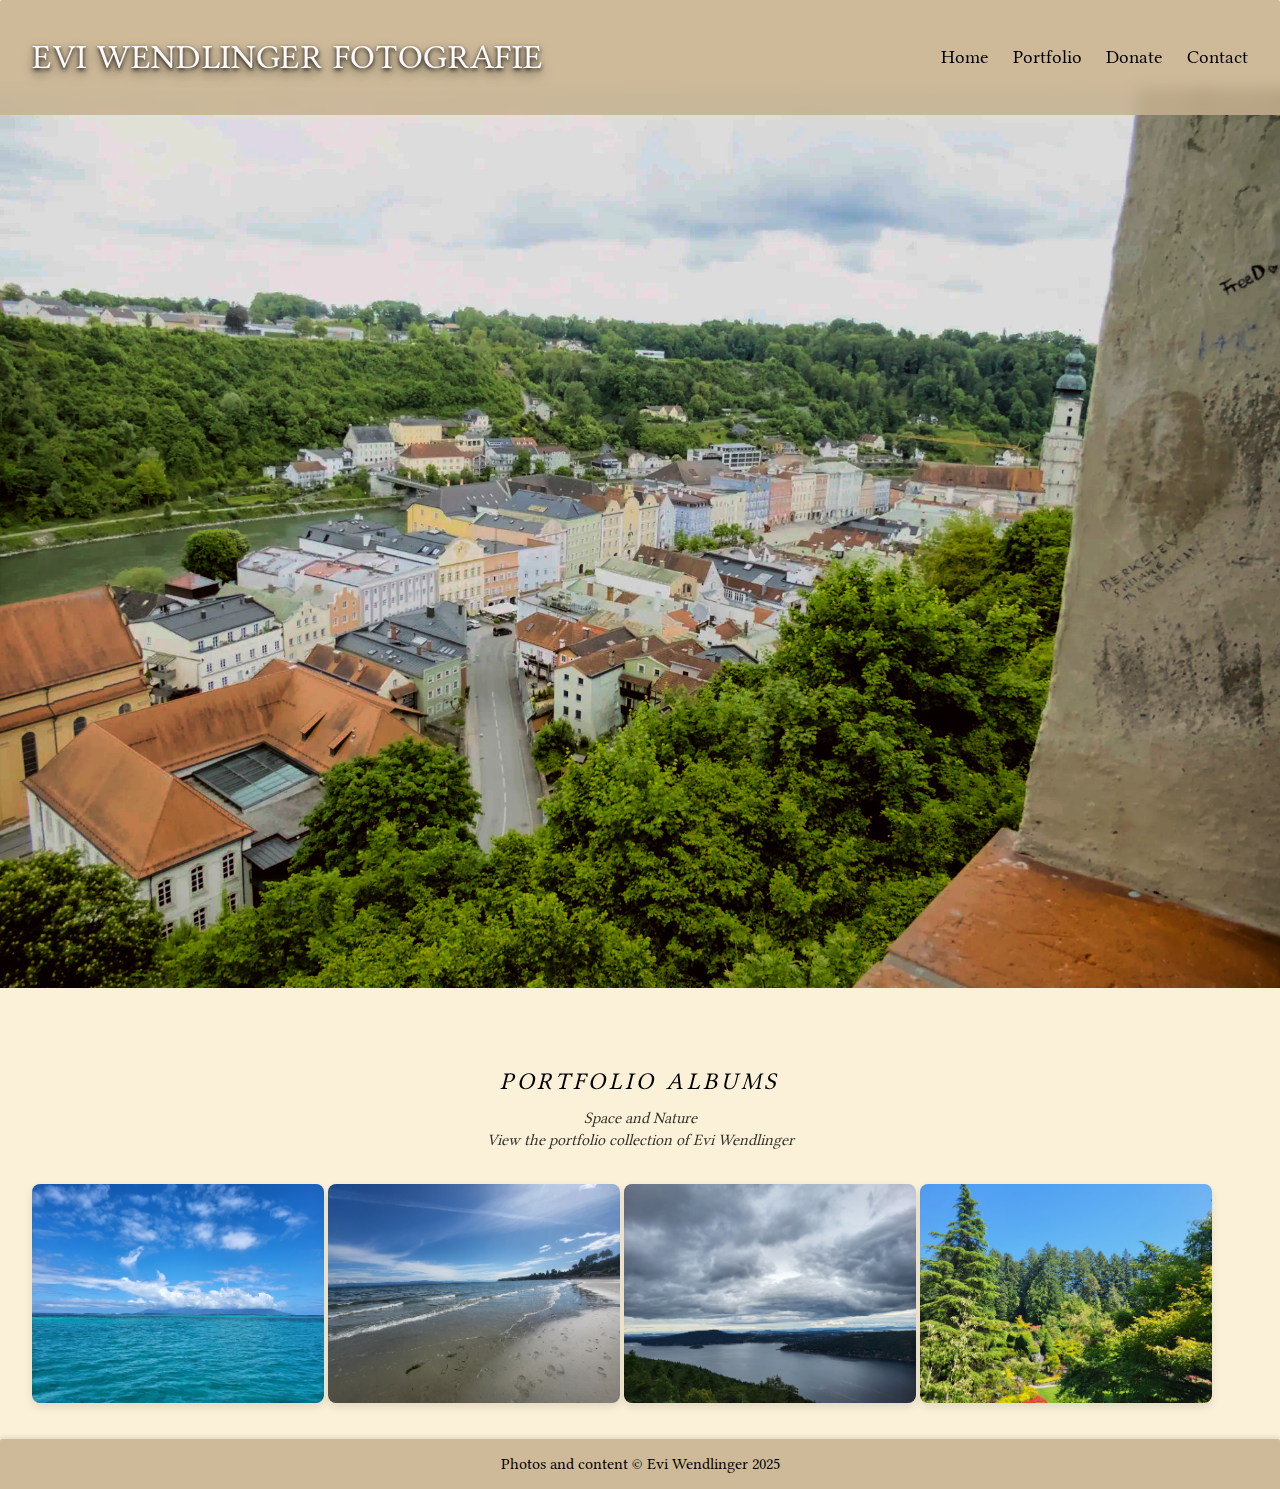
<file: index.html>
<!-- © 2025 Aaron Elcheson. All Rights Reserved. aaron.elcheson@mail.mcgill.ca -->

<!doctype html>
<html lang="en">
<head>
  <meta charset="UTF-8">
  <meta name="viewport" content="width=device-width,initial-scale=1.0">
  <title>Photography Portfolio</title>
  <link rel="preconnect" href="https://fonts.googleapis.com">
  <link rel="preconnect" href="https://fonts.gstatic.com" crossorigin>
  <link href="https://fonts.googleapis.com/css2?family=Libertinus+Math&display=swap" rel="stylesheet">
  <link rel="stylesheet" href="style.css">
</head>
<body>

  <header>
    <button class="site-title">Evi Wendlinger Fotografie</button>
    <nav>
      <a href="index.html">Home</a>
      <a href="portfolio_main.html">Portfolio</a>
      <a href="#">Donate</a>
      <a href="contact.html">Contact</a>
    </nav>
    <details class="toggle-details">
      <summary>&#9776;</summary>
      <nav>
        <a href="index.html">Home</a>
        <a href="portfolio_main.html">Portfolio</a>
        <a href="#">Donate</a>
        <a href="contact.html">Contact</a>
      </nav>
    </details>
  </header>

  <main>
    <section class="hero">
   
    </section>

     <!-- Portfolio Albums Intro -->
  <section class="portfolio-albums">
    <div class="portfolio-header">
      <h2>Portfolio Albums</h2>
      <p class="portfolio-sub">
        Space and Nature<br>
        View the portfolio collection of Evi Wendlinger
      </p>
    </div>
  </section>

    <section class="teasers" style="display: block; flex-direction: row; flex-wrap: wrap;">

      <a href="astro_album.html" style="text-decoration: none;">      
      <img src="gallery_one/clear_ocean.jpg" alt="Teaser 1"></a>

      <a href="nature_album.html" style="text-decoration: none;">
      <img src="nature_gallery/beach.jpg" alt="Teaser 2"></a>

      <a href="landscape_album.html" style="text-decoration: none;">
      <img src="landscape_gallery/fjord.jpg" alt="Teaser 3"></a>

      <a href="flower_album.html" style="text-decoration: none;">
      <img src="flower_gallery/gardens.jpg" alt="Teaser 4"></a>
    </section>
  </main>

  <footer>
    Photos and content © Evi Wendlinger 2025
  </footer>

</body>
</html>
</file>
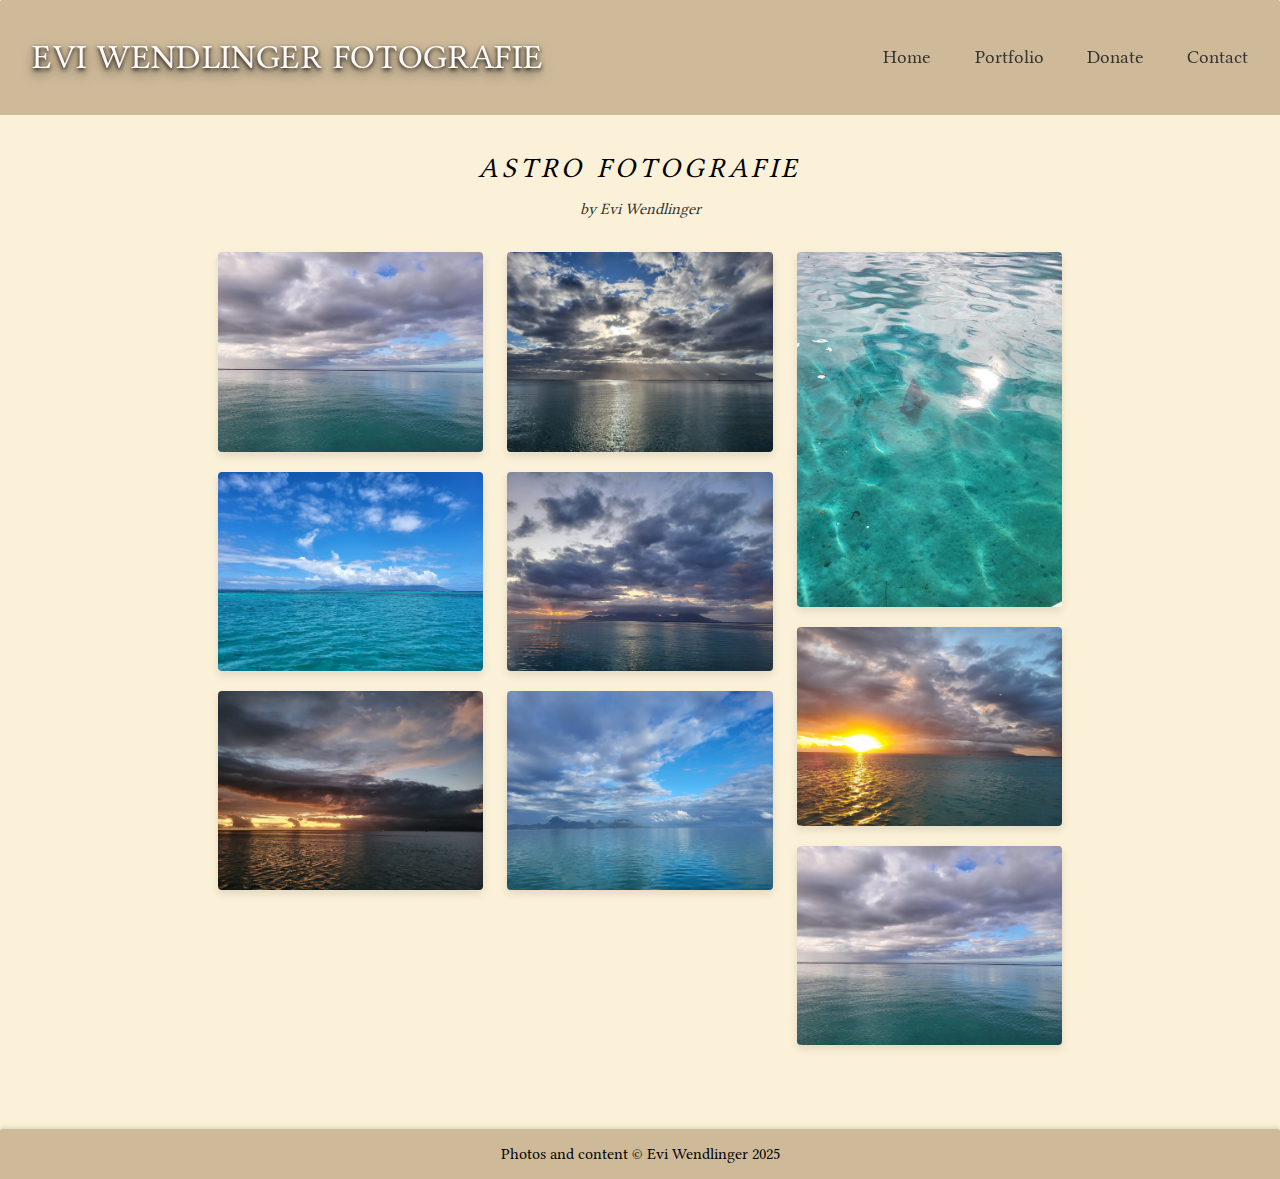
<file: astro_album.html>
<!-- © 2025 Aaron Elcheson. All Rights Reserved. -->

<!doctype html>
<html lang="en">
<head>
  <meta charset="UTF-8">
  <meta name="viewport" content="width=device-width,initial-scale=1.0">
  <title>Astro Gallery</title>

  <style>
    body {
      margin: 0;
      background: linear-gradient(180deg, #e0d281, #f8bf2d);
      font-family: 'Libertinus Math', system-ui;
    }
    header {
      padding: 1em;
      background: #fafafa;
    }
    header nav a {
      margin-left: 1em;
      text-decoration: none;
      color: #333;
    }

    /* === page intro === */
    .page-intro {
      max-width: 90vw;
      margin: 4em auto 1em;
      padding: 0 2em;
      text-align: center;
    }
    .page-intro h1 {
      margin: 0;
      font-family: 'Libertinus Math', system-ui;
      font-style: oblique 15deg;
      font-weight: 200;
      text-transform: uppercase;
      letter-spacing: 0.15em;
      font-size: 1.75em;
      margin-bottom: 0.5em;
    }
    .page-intro p {
      margin: 0.5em 0 0;
      color: #000;
      font-family: 'Libertinus Math', system-ui;
      font-style: oblique 15deg;
      font-weight: 200;
      font-size: 1em;
      line-height: 1.4;
      opacity: 0.8;
    }

    /* === Masonry-style image gallery using Flexbox columns === */
    .flex-grid-thirds {
      column-count: 3;
      column-gap: 1.5em;
      width: 66vw;
      margin: 2em auto 4em;
    }
    .flex-grid-thirds .col {
      display: inline-block;
      width: 100%;
      margin-bottom: 1em;
      break-inside: avoid;
    }
    .flex-grid-thirds .col img {
      width: 100%;
      display: block;
      border-radius: 4px;
      box-shadow: 0 4px 8px rgba(0,0,0,0.1);
      transition: transform .2s;
      cursor: pointer;
    }
    .flex-grid-thirds .col img:hover {
      transform: translateY(-4px);
      box-shadow: 0 8px 16px rgba(0,0,0,0.15);
    }

    /* Responsive column counts for portrait and landscape */
    @media (max-width: 800px) {
      .flex-grid-thirds {
        column-count: 2;
      }
    }
    @media (max-width: 500px) {
      .flex-grid-thirds {
        column-count: 1;
        column-gap: 0;
      }
    }
  </style>

  <link rel="stylesheet" href="style.css">
  <link rel="preconnect" href="https://fonts.googleapis.com">
  <link rel="preconnect" href="https://fonts.gstatic.com" crossorigin>
  <link href="https://fonts.googleapis.com/css2?family=Libertinus+Math&display=swap" rel="stylesheet">
</head>

<body>
  <header>
    <button class="site-title">Evi Wendlinger Fotografie</button>
    <nav>
      <a href="index.html">Home</a>
      <a href="portfolio_main.html">Portfolio</a>
      <a href="#">Donate</a>
      <a href="contact.html">Contact</a>
    </nav>
    <details class="toggle-details">
      <summary>&#9776;</summary>
      <nav>
        <a href="index.html">Home</a>
        <a href="portfolio_main.html">Portfolio</a>
        <a href="#">Donate</a>
        <a href="contact.html">Contact</a>
      </nav>
    </details>
  </header>

  <main>
    <section class="page-intro">
      <h1>Astro Fotografie</h1>
      <p>by Evi Wendlinger</p>
    </section>

    <div class="flex-grid-thirds">
      <div class="col"><img src="gallery_one/calm_water.jpg" alt="calm water"></div>
      <div class="col"><img src="gallery_one/clear_ocean.jpg" alt="clear ocean"></div>
      <div class="col"><img src="gallery_one/sunset_ocean.jpg" alt="sunset over the ocean"></div>
      <div class="col"><img src="gallery_one/clouds_lightrays.jpg" alt="clouds and lightrays"></div>  
      <div class="col"><img src="gallery_one/clouds_mountains.jpg" alt="clouds over South Pacific mountains"></div> 
      <div class="col"><img src="gallery_one/green_mountains_ocean.jpg" alt="mountains with greenery"></div>
      <div class="col"><img src="gallery_one/stingray_day.jpg" alt="stingray"></div>
      <div class="col"><img src="gallery_one/sun_bright.jpg" alt="bright sun"></div>
      
      <div class="col"><img src="gallery_one/calm_water.jpg" alt="sunset over the ocean"></div>
     
      
      
    </div>
  </main>

  <footer style="padding:1em; text-align:center;">
    Photos and content © Evi Wendlinger 2025
  </footer>
</body>
</html>
</file>
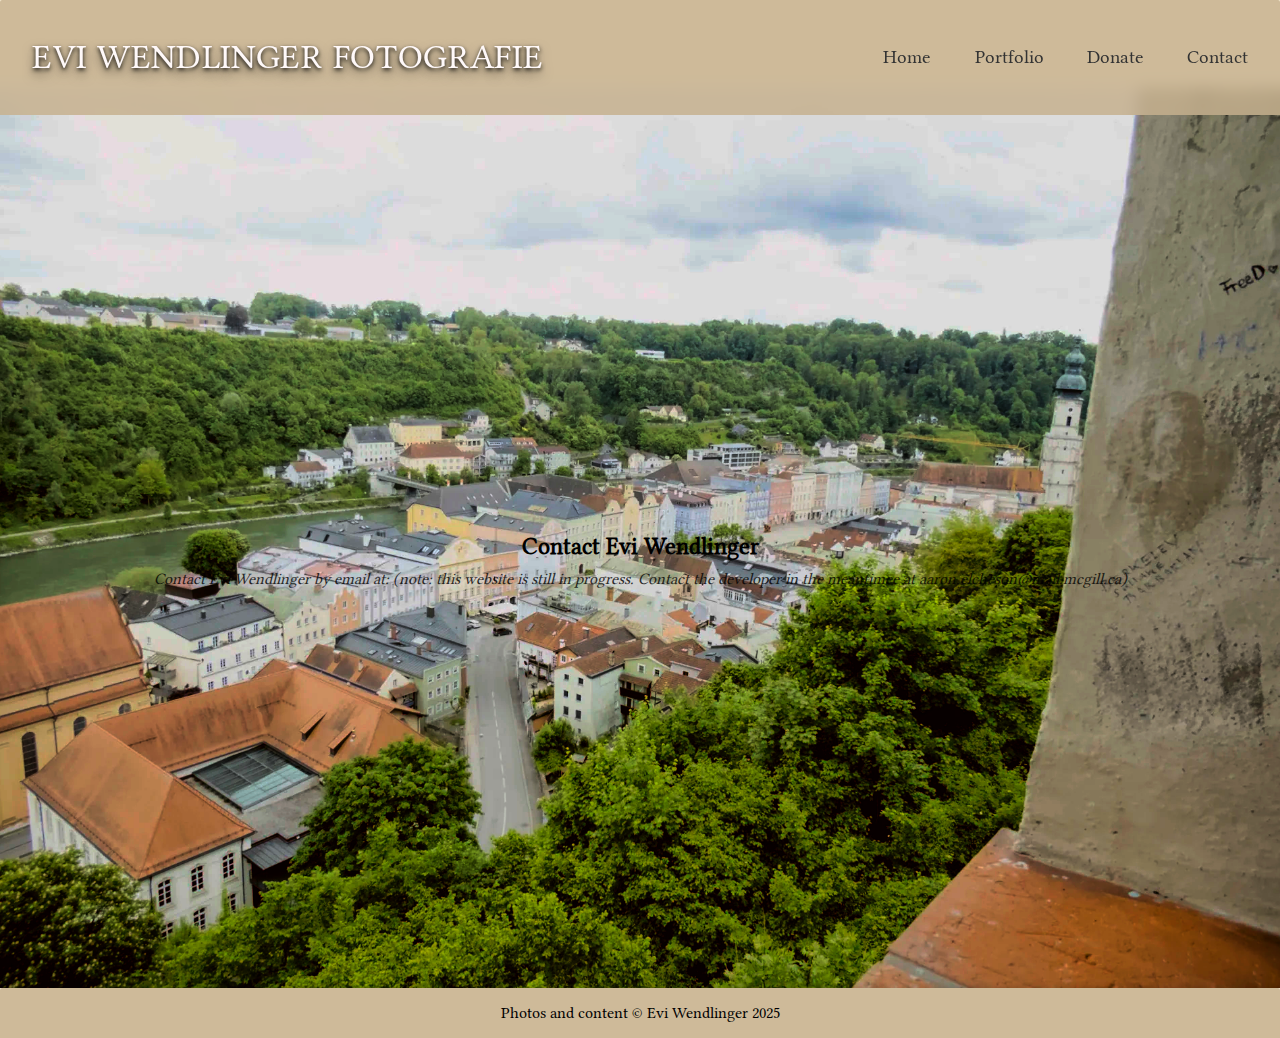
<file: contact.html>
<!-- © 2025 Aaron Elcheson. All Rights Reserved. -->

<!doctype html>
<html lang="en">
<head>
  <meta charset="UTF-8">
  <meta name="viewport" content="width=device-width,initial-scale=1.0">
  <title> Evi Wendlinger's Photography Portfolio</title>

  <style>
    
    body {
      margin: 0;
      
      background: linear-gradient(180deg, #e0d281, #f8bf2d);
    }

    header {
      padding: 1em;
      background: #fafafa;
    }
    header nav a {
      margin-left: 1em;
      text-decoration: none;
      color: #333;
    }

    /* === page intro === */
    .page-intro {
      max-width: 90vw;
      margin: 4em auto 1em;
      padding: 0 2em;
      text-align: center;
    }
    .page-intro h1 {
      margin: 0;
      
      font-family: 'Libertinus Math', system-ui;
      font-style: oblique 15deg;
      font-weight: 200;
      text-transform: uppercase;
      letter-spacing: 0.15em;
      font-size: 1.75em;
      margin-bottom: 0.5em;
    }
    .page-intro p {
      margin: 0.5em 0 0;
      
      color: #666;
      font-family: 'Libertinus Math', system-ui;
      font-style: oblique 15deg;
      font-weight: 200;
      font-size: 1em;
      color: #000;
      line-height: 1.4;
      opacity: 0.8;
    }

    /* === portfolio grid === */
    .flex-grid-thirds {
      display: flex;
      flex-wrap: wrap;
      gap: 3em;
      justify-content: center;
      margin: 2em auto 4em;
      width: 90vw;
      padding: 0 2em;
      
      
    }

    .flex-grid-thirds .col {
      flex: 1 1 calc(25% - 3em);
      display: flex;
      flex-direction: column;
      overflow: hidden;
      border-radius: 4px; 
      box-shadow: 0 0.1em 0.08em rgba(0,0,0,0.15);
      
    }

    /* caption (force visible) */
    .flex-grid-thirds .col > a {
      display: block;
      width: 100%;
      aspect-ratio: 3/4;
      overflow: hidden;
      box-shadow: 0 0.1em 0.5em rgba(0,0,0,0.15);
    }

    .flex-grid-thirds .col img {
      width: 100%;
      height: 100%;
      object-fit: cover;
      display: block;
      border-radius: 0.2%;
      /* transition on cursor -> move and shadow */
      transition: transform .2s;
      cursor: pointer;
      
    }

    .flex-grid-thirds img:hover {
      /* transition on cursor -> move and shadow */
      transform: translateY(-4px);
      box-shadow: 0 8px 16px rgba(0,0,0,0.15);

    }

    .flex-grid-thirds .caption {
      display: flex;
      align-items: center;
      justify-content: center;
      padding: 1.5em 0;
      text-align: center;
      background: #fbf1d8;
      margin-top: 0.3em;
      /* font settings -> match index template */
      font-family: 'Libertinus Math', system-ui;
      font-weight: 400;
      font-size: 1.2em;
      color: #000;
      line-height: 1.8;
      opacity: 0.8;
      text-shadow: 20%;
    }

    /* responsive flex grid (portrait and landscape) */
    @media (max-width: 800px) {
      .flex-grid-thirds .col {
        flex: 1 1 calc(50% - 3em);
      }
    }
    @media (max-width: 500px) {
      .flex-grid-thirds .col {
        flex: 1 1 100%;
      }
      .page-intro h1 {
        font-size: 1.75em;
        font-weight: 200;
        /* margin: 5em auto 1em; */
      }
      .page-intro p {
        font-size: 1em;
      }
    }
  </style>

  <link rel="stylesheet" href="style.css">
  <link rel="preconnect" href="https://fonts.googleapis.com">
  <link rel="preconnect" href="https://fonts.gstatic.com" crossorigin>
  <link href="https://fonts.googleapis.com/css2?family=Libertinus+Math&display=swap" rel="stylesheet">
</head>

<body>
  <header>
    <button class="site-title">Evi Wendlinger Fotografie</button>
    <nav>
      <a href="index.html">Home</a>
      <a href="portfolio_main.html">Portfolio</a>
      <a href="#">Donate</a>
      <a href="contact.html">Contact</a>
    </nav>
    <details class="toggle-details">
      <summary>&#9776;</summary>
      <nav>
        <a href="index.html">Home</a>
        <a href="portfolio_main.html">Portfolio</a>
        <a href="#">Donate</a>
        <a href="contact.html">Contact</a>
      </nav>
    </details>
  </header>

  <main>
    <section class="hero">
        
        <section class="page-intro">
        <h2>Contact Evi Wendlinger</h2>
        <p>Contact Evi Wendlinger by email at: 
            (note: this website is still in progress. Contact the developer in the meantimee at aaron.elcheson@mail.mcgill.ca)
        </p>
        </section>

    </section>
    </main>
    <footer style="padding:1em; text-align:center;">
            Photos and content © Evi Wendlinger 2025
    </footer>
    </body>
    </html>
</file>
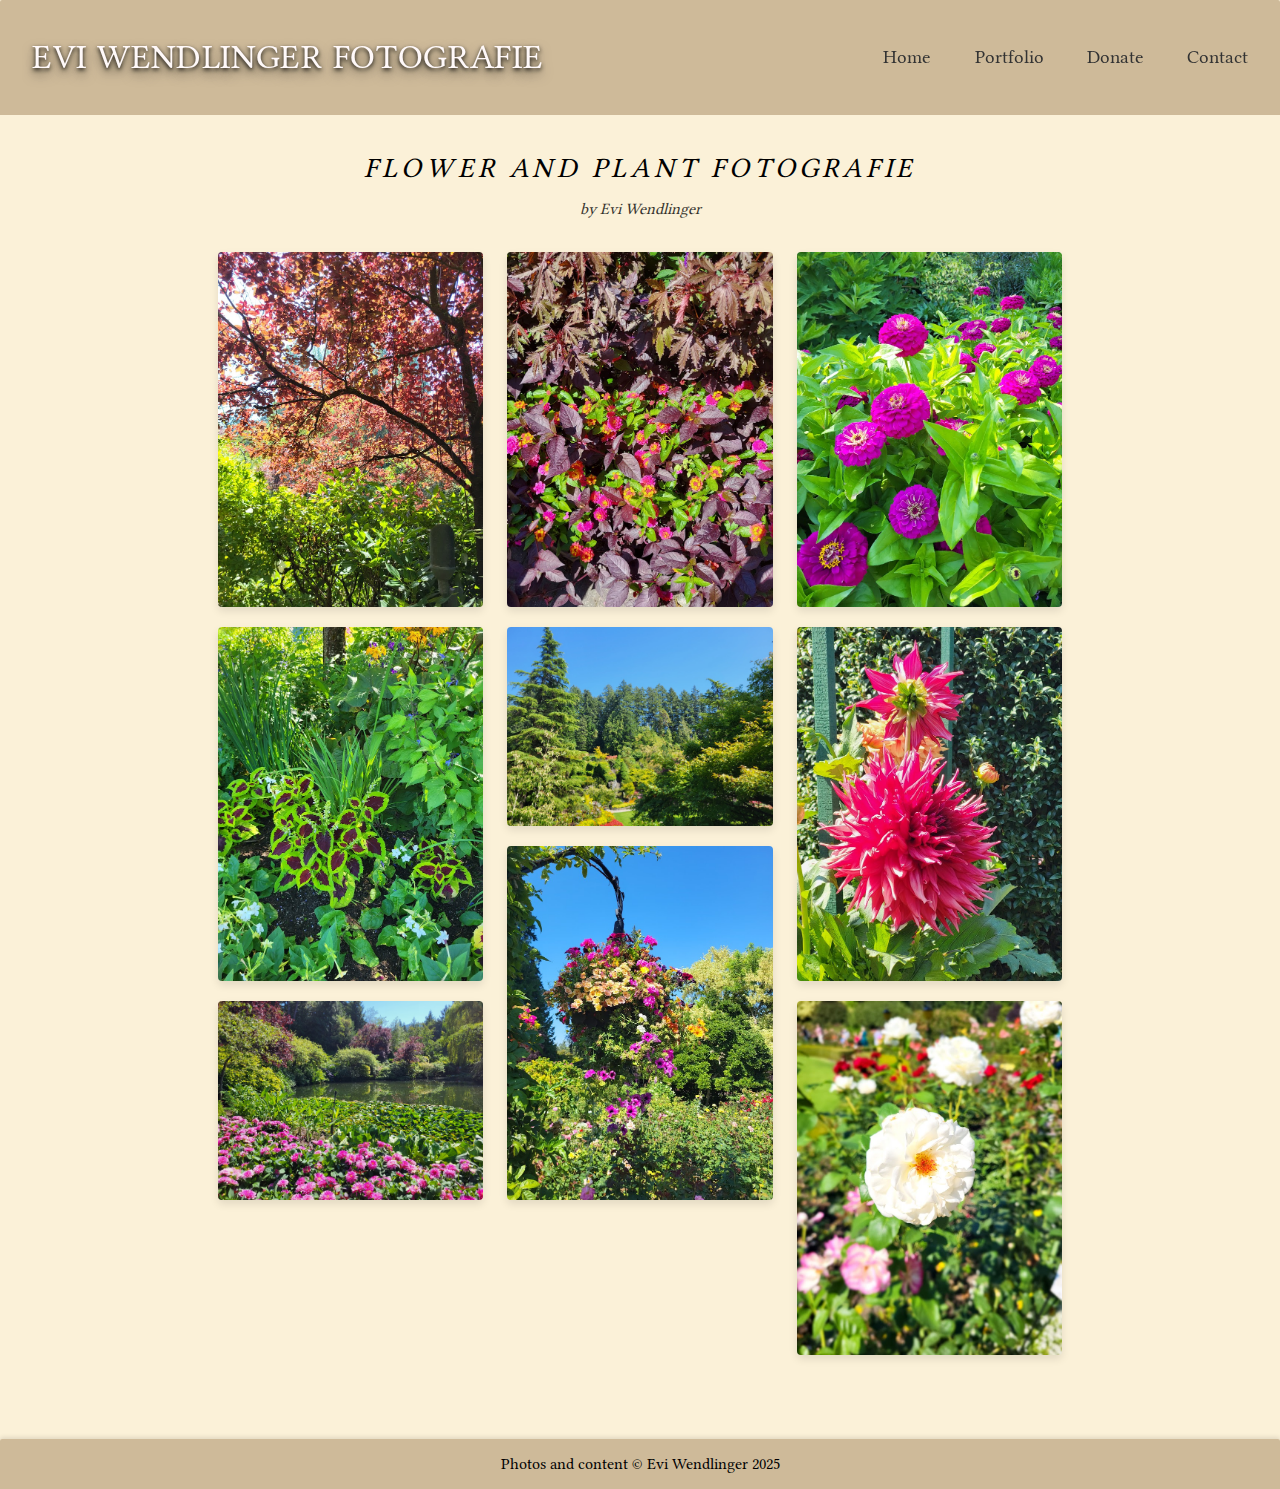
<file: flower_album.html>
<!-- © 2025 Aaron Elcheson. All Rights Reserved. -->

<!doctype html>
<html lang="en">
<head>
  <meta charset="UTF-8">
  <meta name="viewport" content="width=device-width,initial-scale=1.0">
  <title>Flower and Plant Gallery</title>

  <style>
    body {
      margin: 0;
      background: linear-gradient(180deg, #e0d281, #f8bf2d);
      font-family: 'Libertinus Math', system-ui;
    }
    header {
      padding: 1em;
      background: #fafafa;
    }
    header nav a {
      margin-left: 1em;
      text-decoration: none;
      color: #333;
    }

    /* === page intro === */
    .page-intro {
      max-width: 90vw;
      margin: 4em auto 1em;
      padding: 0 2em;
      text-align: center;
    }
    .page-intro h1 {
      margin: 0;
      font-family: 'Libertinus Math', system-ui;
      font-style: oblique 15deg;
      font-weight: 200;
      text-transform: uppercase;
      letter-spacing: 0.15em;
      font-size: 1.75em;
      margin-bottom: 0.5em;
    }
    .page-intro p {
      margin: 0.5em 0 0;
      color: #000;
      font-family: 'Libertinus Math', system-ui;
      font-style: oblique 15deg;
      font-weight: 200;
      font-size: 1em;
      line-height: 1.4;
      opacity: 0.8;
    }

    /* === Masonry-style gallery with Flexbox and CSS columns === */
    .flex-grid-thirds {
      column-count: 3;
      column-gap: 1.5em;
      width: 66vw;
      margin: 2em auto 4em;
    }
    .flex-grid-thirds .col {
      display: inline-block;
      width: 100%;
      margin-bottom: 1em;
      break-inside: avoid;
    }
    .flex-grid-thirds .col img {
      width: 100%;
      display: block;
      border-radius: 4px;
      box-shadow: 0 4px 8px rgba(0,0,0,0.1);
      transition: transform .2s;
      cursor: pointer;
    }
    .flex-grid-thirds .col img:hover {
      transform: translateY(-4px);
      box-shadow: 0 8px 16px rgba(0,0,0,0.15);
    }

    /* Responsive column counts */
    @media (max-width: 800px) {
      .flex-grid-thirds {
        column-count: 2;
      }
    }
    @media (max-width: 500px) {
      .flex-grid-thirds {
        column-count: 1;
        column-gap: 0;
      }
    }
  </style>

  <link rel="stylesheet" href="style.css">
  <link rel="preconnect" href="https://fonts.googleapis.com">
  <link rel="preconnect" href="https://fonts.gstatic.com" crossorigin>
  <link href="https://fonts.googleapis.com/css2?family=Libertinus+Math&display=swap" rel="stylesheet">
</head>

<body>
  <header>
    <button class="site-title">Evi Wendlinger Fotografie</button>
    <nav>
      <a href="index.html">Home</a>
      <a href="portfolio_main.html">Portfolio</a>
      <a href="#">Donate</a>
      <a href="contact.html">Contact</a>
    </nav>
    <details class="toggle-details">
      <summary>&#9776;</summary>
      <nav>
        <a href="index.html">Home</a>
        <a href="portfolio_main.html">Portfolio</a>
        <a href="#">Donate</a>
        <a href="contact.html">Contact</a>
      </nav>
    </details>
  </header>

  <main>
    <section class="page-intro">
      <h1>Flower and Plant Fotografie</h1>
      <p>by Evi Wendlinger</p>
    </section>

    <div class="flex-grid-thirds">
      <div class="col"><img src="flower_gallery/blossoms.jpg" alt="blossoms"></div>
      <div class="col"><img src="flower_gallery/foliage.jpg" alt="foliage"></div>
      <div class="col"><img src="flower_gallery/flowers_pond.jpg" alt="flowers and pond"></div>  
      <div class="col"><img src="flower_gallery/foliage2.jpg" alt="foliage2"></div> 
      <div class="col"><img src="flower_gallery/gardens.jpg" alt="gardens"></div>
      <div class="col"><img src="flower_gallery/hanging_basket.jpg" alt="hanging baskets"></div>
      <div class="col"><img src="flower_gallery/purple_flowers.jpg" alt="purple flowers"></div>
      <div class="col"><img src="flower_gallery/spiky_flower.jpg" alt="spiky flower"></div>
      <div class="col"><img src="flower_gallery/white_flower.jpg" alt="white flower"></div>
      
      
      
      
    </div>
  </main>

  <footer style="padding:1em; text-align:center;">
    Photos and content © Evi Wendlinger 2025
  </footer>
</body>
</html>
</file>
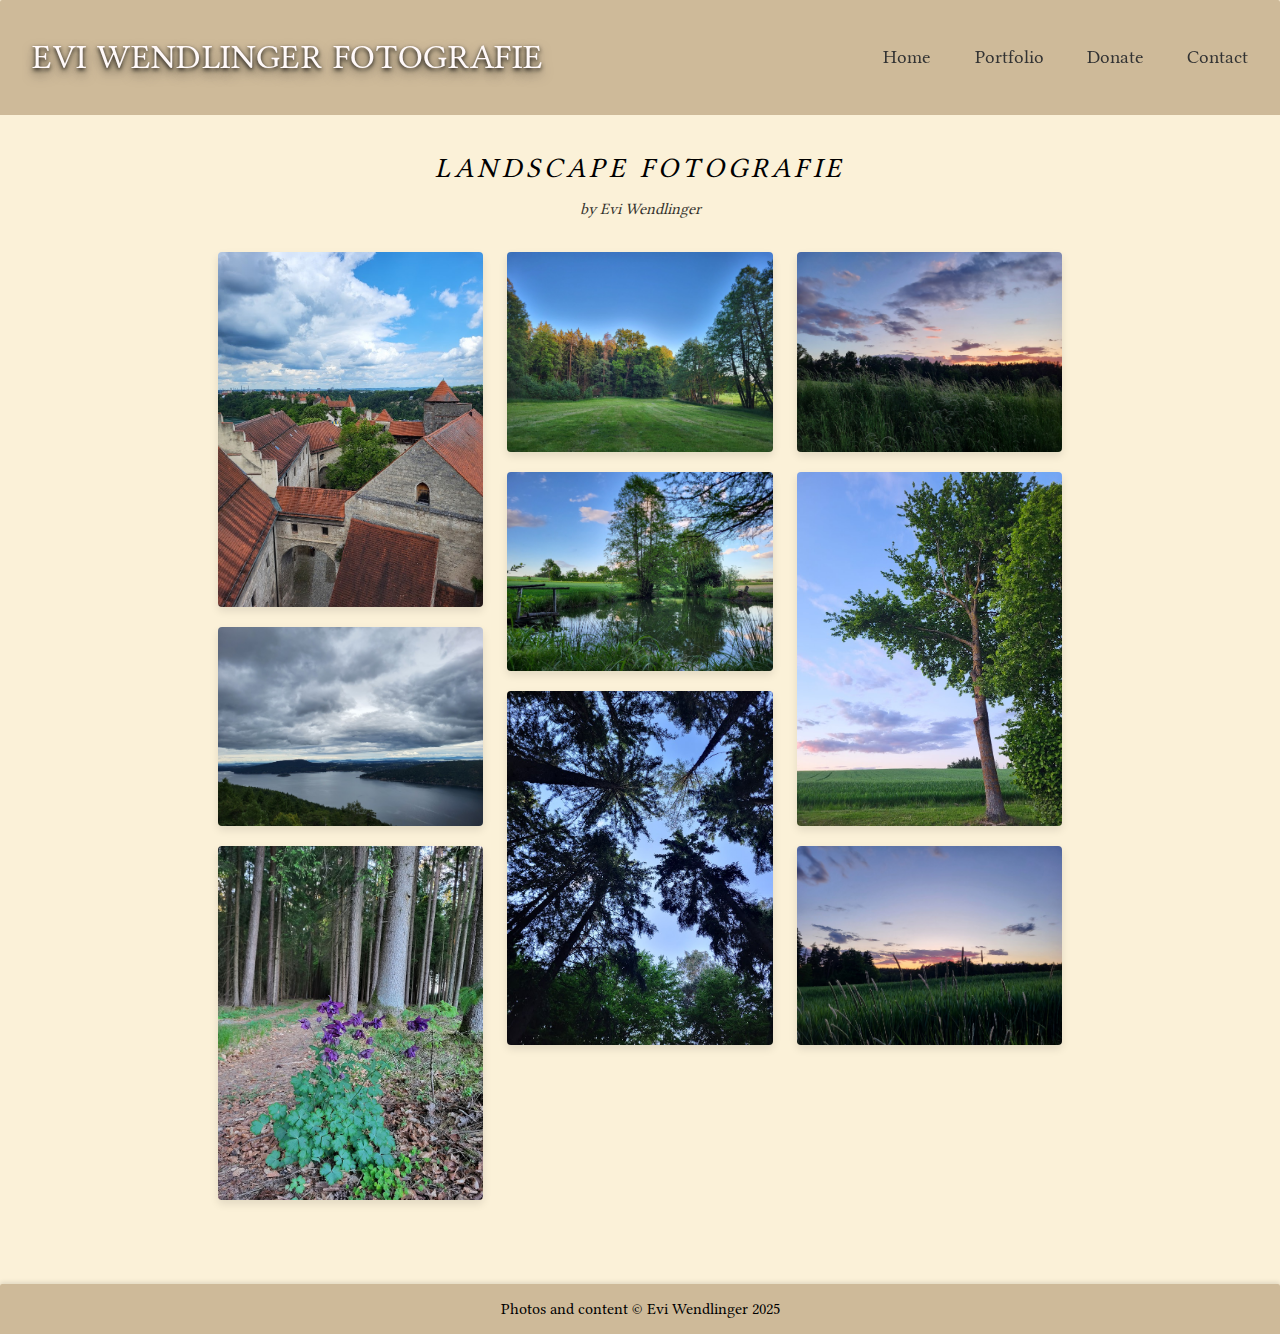
<file: landscape_album.html>
<!-- © 2025 Aaron Elcheson. All Rights Reserved. -->

<!doctype html>
<html lang="en">
<head>
  <meta charset="UTF-8">
  <meta name="viewport" content="width=device-width,initial-scale=1.0">
  <title>Landscape Gallery</title>

  <style>
    body {
      margin: 0;
      background: linear-gradient(180deg, #e0d281, #f8bf2d);
      font-family: 'Libertinus Math', system-ui;
    }
    header {
      padding: 1em;
      background: #fafafa;
    }
    header nav a {
      margin-left: 1em;
      text-decoration: none;
      color: #333;
    }

    /* === page intro === */
    .page-intro {
      max-width: 90vw;
      margin: 4em auto 1em;
      padding: 0 2em;
      text-align: center;
    }
    .page-intro h1 {
      margin: 0;
      font-family: 'Libertinus Math', system-ui;
      font-style: oblique 15deg;
      font-weight: 200;
      text-transform: uppercase;
      letter-spacing: 0.15em;
      font-size: 1.75em;
      margin-bottom: 0.5em;
    }
    .page-intro p {
      margin: 0.5em 0 0;
      color: #000;
      font-family: 'Libertinus Math', system-ui;
      font-style: oblique 15deg;
      font-weight: 200;
      font-size: 1em;
      line-height: 1.4;
      opacity: 0.8;
    }

    /* === Masonry-style gallery via CSS columns === */
    .flex-grid-thirds {
      column-count: 3;
      column-gap: 1.5em;
      width: 66vw;
      margin: 2em auto 4em;
    }
    .flex-grid-thirds .col {
      display: inline-block;
      width: 100%;
      margin-bottom: 1em;
      break-inside: avoid;
    }
    .flex-grid-thirds .col img {
      width: 100%;
      display: block;
      border-radius: 4px;
      box-shadow: 0 4px 8px rgba(0,0,0,0.1);
      transition: transform .2s;
      cursor: pointer;
    }
    .flex-grid-thirds .col img:hover {
      transform: translateY(-4px);
      box-shadow: 0 8px 16px rgba(0,0,0,0.15);
    }

    /* Responsive column counts */
    @media (max-width: 800px) {
      .flex-grid-thirds {
        column-count: 2;
      }
    }
    @media (max-width: 500px) {
      .flex-grid-thirds {
        column-count: 1;
        column-gap: 0;
      }
    }
  </style>

  <link rel="stylesheet" href="style.css">
  <link rel="preconnect" href="https://fonts.googleapis.com">
  <link rel="preconnect" href="https://fonts.gstatic.com" crossorigin>
  <link href="https://fonts.googleapis.com/css2?family=Libertinus+Math&display=swap" rel="stylesheet">
</head>

<body>
  <header>
    <button class="site-title">Evi Wendlinger Fotografie</button>
    <nav>
      <a href="index.html">Home</a>
      <a href="portfolio_main.html">Portfolio</a>
      <a href="#">Donate</a>
      <a href="contact.html">Contact</a>
    </nav>
    <details class="toggle-details">
      <summary>&#9776;</summary>
      <nav>
        <a href="index.html">Home</a>
        <a href="portfolio_main.html">Portfolio</a>
        <a href="#">Donate</a>
        <a href="contact.html">Contact</a>
      </nav>
    </details>
  </header>

  <main>
    <section class="page-intro">
      <h1>Landscape Fotografie</h1>
      <p>by Evi Wendlinger</p>
    </section>

    <div class="flex-grid-thirds">
      <div class="col"><img src="landscape_gallery/castle.jpg" alt="castle"></div>
      <div class="col"><img src="landscape_gallery/fjord.jpg" alt="fjord"></div>
      <div class="col"><img src="landscape_gallery/flowers.jpg" alt="flowers in a forest"></div>  
      <div class="col"><img src="landscape_gallery/forest.jpg" alt="forest"></div> 
      <div class="col"><img src="landscape_gallery/pond.jpg" alt="pond"></div>
      <div class="col"><img src="landscape_gallery/sky_trees.jpg" alt="sky seen through tree tops"></div>
      <div class="col"><img src="landscape_gallery/sunset_wheat.jpg" alt="wheat"></div>
      <div class="col"><img src="landscape_gallery/tree_evening.jpg" alt="trees in evening light"></div>
      <div class="col"><img src="landscape_gallery/wheat.jpg" alt="wheat at sunset"></div>
      
      
      
      
    </div>
  </main>

  <footer style="padding:1em; text-align:center;">
    Photos and content © Evi Wendlinger 2025
  </footer>
</body>
</html>
</file>
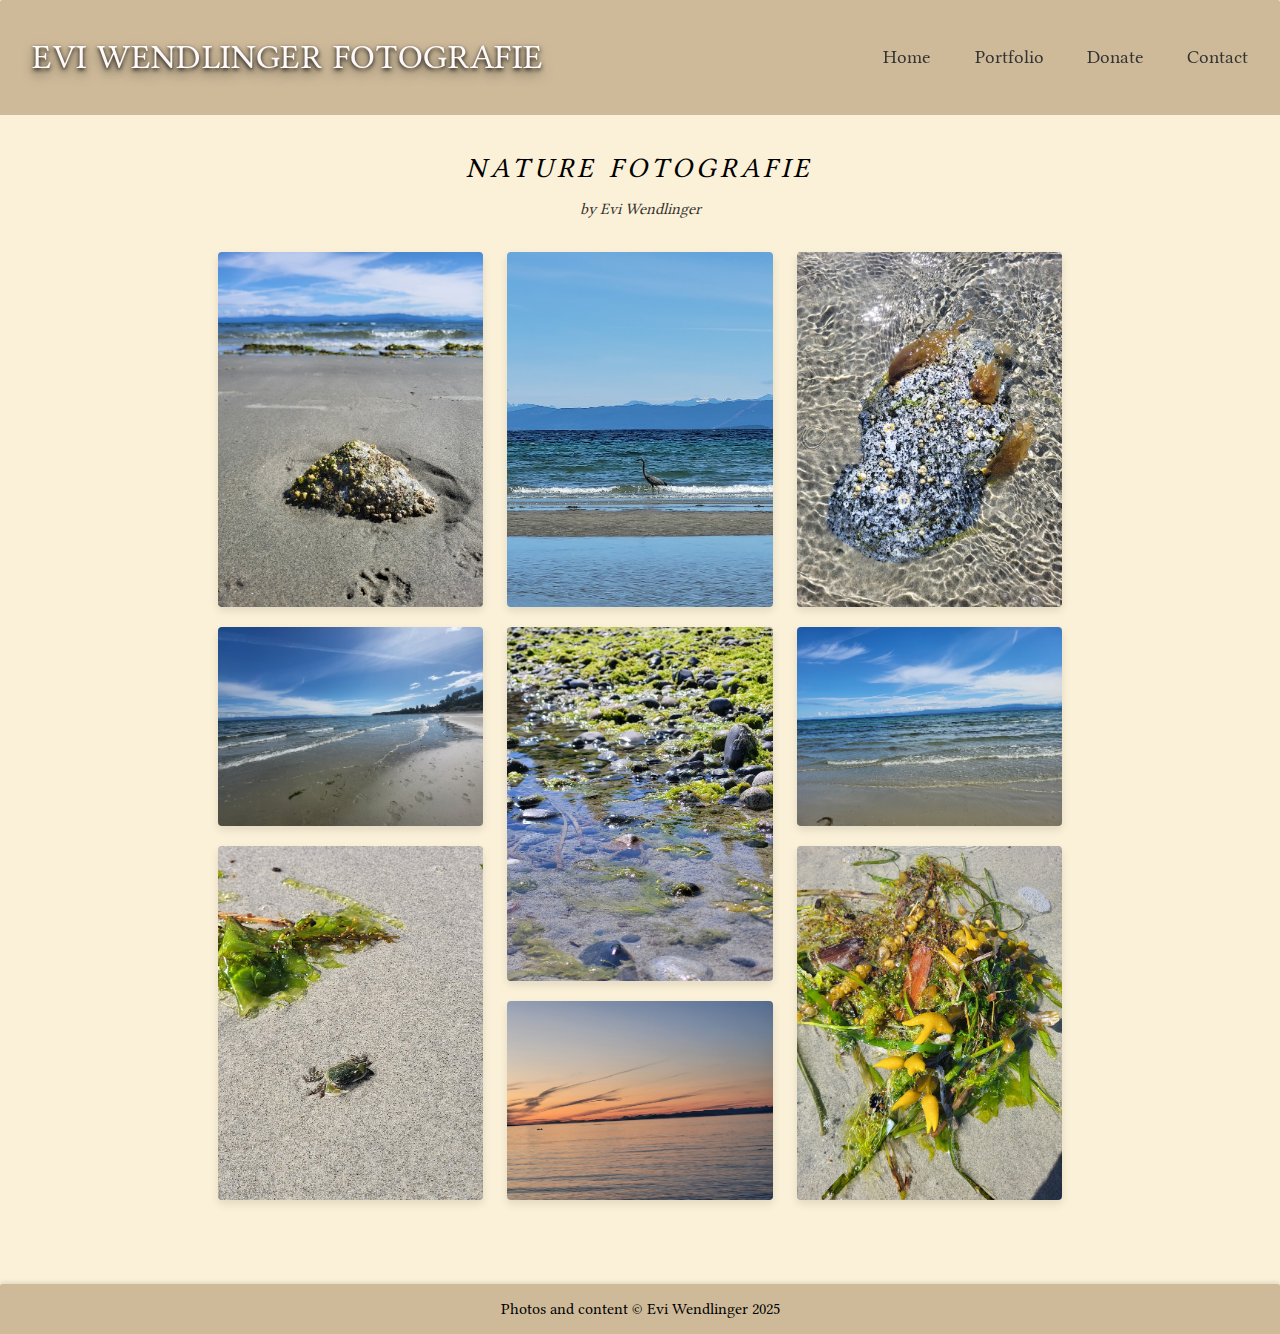
<file: nature_album.html>
<!-- © 2025 Aaron Elcheson. All Rights Reserved. -->

<!doctype html>
<html lang="en">
<head>
  <meta charset="UTF-8">
  <meta name="viewport" content="width=device-width,initial-scale=1.0">
  <title>Nature Gallery</title>

  <style>
    body {
      margin: 0;
      background: linear-gradient(180deg, #e0d281, #f8bf2d);
      font-family: 'Libertinus Math', system-ui;
    }
    header {
      padding: 1em;
      background: #fafafa;
    }
    header nav a {
      margin-left: 1em;
      text-decoration: none;
      color: #333;
    }

    /* === page intro === */
    .page-intro {
      max-width: 90vw;
      margin: 4em auto 1em;
      padding: 0 2em;
      text-align: center;
    }
    .page-intro h1 {
      margin: 0;
      font-family: 'Libertinus Math', system-ui;
      font-style: oblique 15deg;
      font-weight: 200;
      text-transform: uppercase;
      letter-spacing: 0.15em;
      font-size: 1.75em;
      margin-bottom: 0.5em;
    }
    .page-intro p {
      margin: 0.5em 0 0;
      color: #000;
      font-family: 'Libertinus Math', system-ui;
      font-style: oblique 15deg;
      font-weight: 200;
      font-size: 1em;
      line-height: 1.4;
      opacity: 0.8;
    }

    /* === Masonry-style gallery via CSS columns === */
    .flex-grid-thirds {
      column-count: 3;
      column-gap: 1.5em;
      width: 66vw;
      margin: 2em auto 4em;
    }
    .flex-grid-thirds .col {
      display: inline-block;
      width: 100%;
      margin-bottom: 1em;
      break-inside: avoid;
    }
    .flex-grid-thirds .col img {
      width: 100%;
      display: block;
      border-radius: 4px;
      box-shadow: 0 4px 8px rgba(0,0,0,0.1);
      transition: transform .2s;
      cursor: pointer;
    }
    .flex-grid-thirds .col img:hover {
      transform: translateY(-4px);
      box-shadow: 0 8px 16px rgba(0,0,0,0.15);
    }

    /* Responsive column counts */
    @media (max-width: 800px) {
      .flex-grid-thirds {
        column-count: 2;
      }
    }
    @media (max-width: 500px) {
      .flex-grid-thirds {
        column-count: 1;
        column-gap: 0;
      }
    }
  </style>

  <link rel="stylesheet" href="style.css">
  <link rel="preconnect" href="https://fonts.googleapis.com">
  <link rel="preconnect" href="https://fonts.gstatic.com" crossorigin>
  <link href="https://fonts.googleapis.com/css2?family=Libertinus+Math&display=swap" rel="stylesheet">
</head>

<body>
  <header>
    <button class="site-title">Evi Wendlinger Fotografie</button>
    <nav>
      <a href="index.html">Home</a>
      <a href="portfolio_main.html">Portfolio</a>
      <a href="#">Donate</a>
      <a href="contact.html">Contact</a>
    </nav>
    <details class="toggle-details">
      <summary>&#9776;</summary>
      <nav>
        <a href="index.html">Home</a>
        <a href="portfolio_main.html">Portfolio</a>
        <a href="#">Donate</a>
        <a href="contact.html">Contact</a>
      </nav>
    </details>
  </header>

  <main>
    <section class="page-intro">
      <h1>Nature Fotografie</h1>
      <p>by Evi Wendlinger</p>
    </section>

    <div class="flex-grid-thirds">
      <div class="col"><img src="nature_gallery/barnacles.jpg" alt="barnacles"></div>
      <div class="col"><img src="nature_gallery/beach.jpg" alt="beach"></div>
      <div class="col"><img src="nature_gallery/crab.jpg" alt="crab"></div>  
      <div class="col"><img src="nature_gallery/crane.jpg" alt="crane"></div> 
      <div class="col"><img src="nature_gallery/rocks.jpg" alt="rocks"></div>
      <div class="col"><img src="nature_gallery/sunset.jpg" alt="sunset"></div>
      <div class="col"><img src="nature_gallery/water.jpg" alt="water"></div>
      <div class="col"><img src="nature_gallery/waves.jpg" alt="waves"></div>
      <div class="col"><img src="nature_gallery/seaweed.jpg" alt="seaweed"></div>
      
      
      
      
    </div>
  </main>

  <footer style="padding:1em; text-align:center;">
    Photos and content © Evi Wendlinger 2025
  </footer>
</body>
</html>
</file>
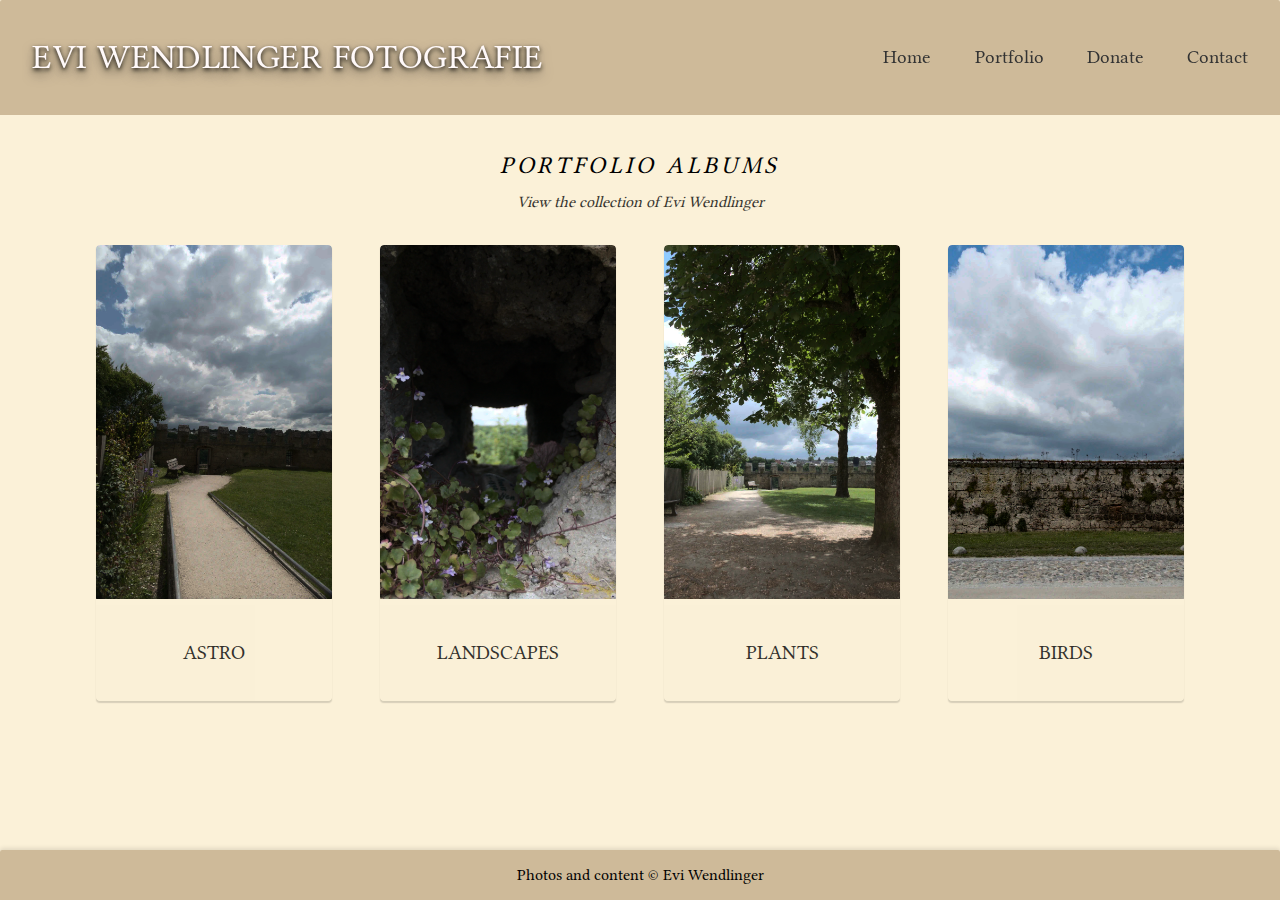
<file: portfolio_main.html>
<!-- © 2025 Aaron Elcheson. All Rights Reserved. -->

<!doctype html>
<html lang="en">
<head>
  <meta charset="UTF-8">
  <meta name="viewport" content="width=device-width,initial-scale=1.0">
  <title> Evi Wendlinger's Photography Portfolio</title>

  <style>
    /* reset only the margin—fonts & colors come from style.css */
    body {
      margin: 0;
      
      background: linear-gradient(180deg, #e0d281, #f8bf2d);
    }

    header {
      padding: 1em;
      background: #fafafa;
    }
    header nav a {
      margin-left: 1em;
      text-decoration: none;
      color: #333;
    }

    /* === page intro === */
    .page-intro {
      max-width: 90vw;
      margin: 4em auto 1em;
      padding: 0 2em;
      text-align: center;
    }
    .page-intro h1 {
      margin: 0;
      
      font-family: 'Libertinus Math', system-ui;
      font-style: oblique 15deg;
      font-weight: 200;
      text-transform: uppercase;
      letter-spacing: 0.15em;
      font-size: 1.5em;
      margin-bottom: 0.5em;
    }
    .page-intro p {
      margin: 0.5em 0 0;
      
      color: #666;
      font-family: 'Libertinus Math', system-ui;
      font-style: oblique 15deg;
      font-weight: 200;
      font-size: 1em;
      color: #000;
      line-height: 1.4;
      opacity: 0.8;
    }

    /* === portfolio grid === */
    .flex-grid-thirds {
      display: flex;
      flex-wrap: wrap;
      gap: 3em;
      justify-content: center;
      margin: 2em auto 4em;
      width: 90vw;
      padding: 0 2em;
      
      
    }

    .flex-grid-thirds .col {
      flex: 1 1 calc(25% - 3em);
      display: flex;
      flex-direction: column;
      overflow: hidden;
      border-radius: 4px;
      /* box-shadow: 0 2px 5px rgba(0,0,0,0.1); */
      box-shadow: 0 0.1em 0.08em rgba(0,0,0,0.15);
      /* background: #eee; remove when final */
    }

    /* keep the caption always visible */
    .flex-grid-thirds .col > a {
      display: block;
      width: 100%;
      aspect-ratio: 3/4;  /* tall image area */
      overflow: hidden;
      box-shadow: 0 0.1em 0.5em rgba(0,0,0,0.15);
    }

    .flex-grid-thirds .col img {
      width: 100%;
      height: 100%;
      object-fit: cover;
      display: block;
      border-radius: 0.2%;
      
      transition: transform .2s;
      cursor: pointer;
      
    }

    .flex-grid-thirds img:hover {
      transform: translateY(-4px);
      box-shadow: 0 8px 16px rgba(0,0,0,0.15);

    }

    .flex-grid-thirds .caption {
      display: flex;
      align-items: center;
      justify-content: center;
      padding: 1.5em 0;
      text-align: center;
      background: #fbf1d8;
      /* color: black; */
      
      margin-top: 0.3em;

      font-family: 'Libertinus Math', system-ui;
      
      font-weight: 400;
      font-size: 1.25em;
      color: #000;
      line-height: 1.8;
      opacity: 0.8;
      text-shadow: 20%;
    }

    /* responsive grid */
    @media (max-width: 800px) {
      .flex-grid-thirds .col {
        flex: 1 1 calc(50% - 3em);
      }
    }
    @media (max-width: 500px) {
      .flex-grid-thirds .col {
        flex: 1 1 100%;
      }
      .page-intro h1 {
        font-size: 2rem;
      }
      .page-intro p {
        font-size: 1rem;
      }
    }
  </style>

  <link rel="stylesheet" href="style.css">
  <link rel="preconnect" href="https://fonts.googleapis.com">
  <link rel="preconnect" href="https://fonts.gstatic.com" crossorigin>
  <link href="https://fonts.googleapis.com/css2?family=Libertinus+Math&display=swap" rel="stylesheet">
</head>

<body>
  <header>
    <button class="site-title">Evi Wendlinger Fotografie</button>
    <nav>
      <a href="index.html">Home</a>
      <a href="portfolio_main.html">Portfolio</a>
      <a href="#">Donate</a>
      <a href="#">Contact</a>
    </nav>
    <details class="toggle-details">
      <summary>&#9776;</summary>
      <nav>
        <a href="index.html">Home</a>
        <a href="portfolio_main.html">Portfolio</a>
        <a href="#">Donate</a>
        <a href="#">Contact</a>
      </nav>
    </details>
  </header>

  <main>
    <section class="page-intro">
      <h1>Portfolio Albums</h1>
      <p>View the collection of Evi Wendlinger</p>
    </section>

    <div class="flex-grid-thirds">

      <a href="index.html" class="col" style="text-decoration: none;">
        <div class="col">
          <!-- <a href="album1.html"> -->
            <img src="album_one/bench.webp" alt="Astro album cover">
          <!-- </a> -->
          <div class="caption">ASTRO</div>
        </div>
      </a>

      <a href="index.html" class="col" style="text-decoration: none;">
        <div class="col">
          <!-- <a href="album2.html"> -->
          <img src="album_one/flower.webp" alt="Landscapes album cover">
          <!-- </a> -->
          <div class="caption">LANDSCAPES</div>
        </div>
      </a>

      <a href="index.html", class="col" style="text-decoration: none;">
        <div class="col">
          <!-- <a href="album3.html"> -->
          <img src="album_one/longshot.webp" alt="Plants album cover">
          <!-- </a> -->
          <div class="caption">PLANTS</div>
        </div>
      </a>

      <a href="index.html" class="col" style="text-decoration: none;">
        <div class="col">
          <!-- <a href="album4.html"> -->
          <img src="album_one/wall.webp" alt="Birds album cover">
          <!-- </a> -->
          <div class="caption">BIRDS</div>
        </div>
      </a>
    </div>
  </main>

  <footer style="padding:1em; text-align:center;">
    Photos and content © Evi Wendlinger
  </footer>
</body>
</html>
</file>
<file: style.css>
.libertinus-math-regular {
    font-family: "Libertinus Math", system-ui;
    font-weight: 400;
    font-style: normal;
}


    /* reset & base */
    * { box-sizing: border-box; margin: 0; padding: 0 }
    body {
      font-family: 'Libertinus Math', system-ui;
      display: flex;
      flex-direction: column;
      min-height: 100vh;
      background: #fbf1d8;
    }

    /* header: larger, centered content, semi-transparent */
    header {
      position: fixed;
      top: 0; left: 0; right: 0;
      display: flex;
      align-items: center;
      justify-content: space-between;
      padding: 2.5em 2em;
      background: rgba(197, 176, 142, 0.85);
      backdrop-filter: blur(8px);
      z-index: 100;
      border-radius: 2px 2px 0 0;
    }
    .site-title {
      
      all: unset;
      font-family: "Libertinus Math", system-ui;
      font-weight: 400;
      font-size: 2.2em;
      color: rgb(255, 249, 249);
      letter-spacing: 0.02em;
      
      
      text-transform: uppercase;
      

      text-shadow: 0 2px 4px rgba(0, 0, 0, 0.9),
      0 6px 12px rgba(0, 0, 0, 0.6);
    
    
      cursor: pointer;
      line-height: 1;
      
    }
    nav {
      display: flex;
      gap: 1.5em;
    }
    nav a {
      text-decoration: none;
      color: #000;
      font-size: 1.2em;
      line-height: 1;

       font-family: 'Libertinus Math', system-ui;
       font-weight: 100;
    }

    /* burger menu */
    .toggle-details { display: none }
    .toggle-details summary {
      all: unset;
      display: block;
      cursor: pointer;
      font-size: 1.5em;
      font-family: 'Libertinus Math', system-ui;
      color: #000;
      line-height: 1;
    }
    @media (max-width:600px) {
      nav { display: none }
      .toggle-details { display: block }
      .toggle-details nav { display: none }
      .toggle-details[open] nav {
        position: absolute;
        top: 100%;
        left: 0; right: 0;

        background: rgba(248,221,178,0.7);
        backdrop-filter: blur(8px);
        display: flex;
        flex-direction: column;
      }
      .toggle-details[open] nav a {
        padding: 1em;
        text-decoration: none;
        color: #000;
        font-family: 'Libertinus Math', system-ui;
      }
    }

    /* push content below fixed header */
    main { margin-top: 5.5em; flex: 1 }

    /* hero */
    .hero {
      height: 100vh;
      background: url("test_raws_burghausen_2025/darktable_exported/P1086678_01.webp") center/cover no-repeat;
      display: flex;
      align-items: center;
      justify-content: center;
    }
    .hero h1 {
      color: #f0e5e5;
      font-family: 'Playfair Display', serif;
      font-size: 2.3em;
      text-shadow: 0 2px 4px rgba(7, 7, 7, 0.8);
      text-align: center;
      padding: 0 1em;
    }

    /* teaser row */
    .teasers {
      display: flex;
      flex-wrap: wrap;
      gap: 1em;
      padding: 2em;
      justify-content: center;
    }
    .teasers img {
      flex: 1 1 calc((100% - 3em)/4);
      max-width: calc((100% - 3em)/4);
      height: auto;
      object-fit: cover;
      border-radius: 8px;
      box-shadow: 0 4px 8px rgba(0,0,0,0.1);
      transition: transform .2s;
      cursor: pointer;
    }
    .teasers img:hover {
      transform: translateY(-4px);
      box-shadow: 0 8px 16px rgba(0,0,0,0.15);
    }
    @media (max-width:800px) {
      .teasers img {
        flex: 1 1 calc((100% - 2em)/2);
        max-width: calc((100% - 2em)/2);
      }
    }
    @media (max-width:600px) {
      .hero h1 { font-size: 2em }
      .teasers {
        flex-direction: column;
        padding: 1em;
      }
      .teasers img {
        flex: none;
        max-width: 100%;
      }
    }

    /* footer */
    footer {
      padding: 1em 2em;
      background: rgba(197, 176, 142, 0.85);
      text-align: center;
      margin-top: auto;
      box-shadow: 0 -2px 4px rgba(0,0,0,0.1);
      border-radius: 2px 2px 0 0;
    }

    /* —————————————————————
   Portfolio Albums Header
   ————————————————————— */

   .portfolio-albums {
  /* same padding as main, plus header height */
  padding-top: 5em;
}
.portfolio-header {
  
  text-align: center;
  backdrop-filter: blur(8px);
  
  
}

.portfolio-header h2 {
  /* mimics the size/spacing of “Best Sellers” */
  font-family: 'Libertinus Math', system-ui;
  font-style: oblique 15deg;
  font-weight: 200;
  text-transform: uppercase;
  letter-spacing: 0.15em;
  font-size: 1.em;
  margin-bottom: 0.5em;
}

.portfolio-header .portfolio-sub {
  font-family: 'Libertinus Math', system-ui;
  font-style: oblique 15deg;
  font-weight: 200;
  font-size: 1em;
  color: #000;
  line-height: 1.4;
  opacity: 0.8;
}


/* only for the album‑grid on the gallery page */
.album-grid {
  /* keep the same flex settings */
  display: flex;
  flex-wrap: wrap;
  gap: 1em;
  padding: 2em;
  justify-content: center;
}

.album-grid img {
  /* force a 4:3 box and cover behavior */
  width: 100%;
  height: 100%;
  aspect-ratio: 4/3;
  object-fit: cover;
  border-radius: 8px;
  box-shadow: 0 4px 8px rgba(0,0,0,0.1);
  transition: transform .2s;
}

.album-grid img:hover {
  transform: translateY(-4px);
  box-shadow: 0 8px 16px rgba(0,0,0,0.15);
}

/* keep your existing breakpoints */
@media (max-width:800px) {
  .album-grid img {
    flex: 1 1 calc((100% - 2em)/2);
    max-width: calc((100% - 2em)/2);
  }
}
@media (max-width:600px) {
  .album-grid {
    flex-direction: column;
    padding: 1em;
  }
  .album-grid img {
    flex: none;
    max-width: 100%;
    height: auto; /* fall back to auto at small widths */
  }
}
/* only on gallery pages that have .album‑grid */
.teasers.album-grid img {
  /* exactly the same 4‑across sizing you have on index.html */
  flex: 1 1 calc((100% - 3em)/4);
  max-width: calc((100% - 3em)/4);
  height: auto;              /* let width drive the height */
  object-fit: cover;         /* preserves your cover/crop behavior */
}

/* responsive overrides */
@media (max-width:800px) {
  .teasers.album-grid img {
    flex: 1 1 calc((100% - 2em)/2);
    max-width: calc((100% - 2em)/2);
  }
}
@media (max-width:600px) {
  .teasers.album-grid img {
    flex: none;
    max-width: 100%;
  }
}

/* Tablet and below */
@media (max-width: 800px) {
  .page-intro {
    margin: 6em auto 1em;
    padding: 0 1em;
  }
  .page-intro h1 {
    font-size: 1.5rem;
    line-height: 1.2;
  }
  .page-intro p {
    font-size: 0.95rem;
  }
}

/* Phone only */
@media (max-width: 500px) {
  .page-intro {
    margin: 7em auto 1em;
  }
  .page-intro h1 {
    font-size: 1.2rem;
  }
  .page-intro p {
    font-size: 0.9rem;
  }
}
</file>
